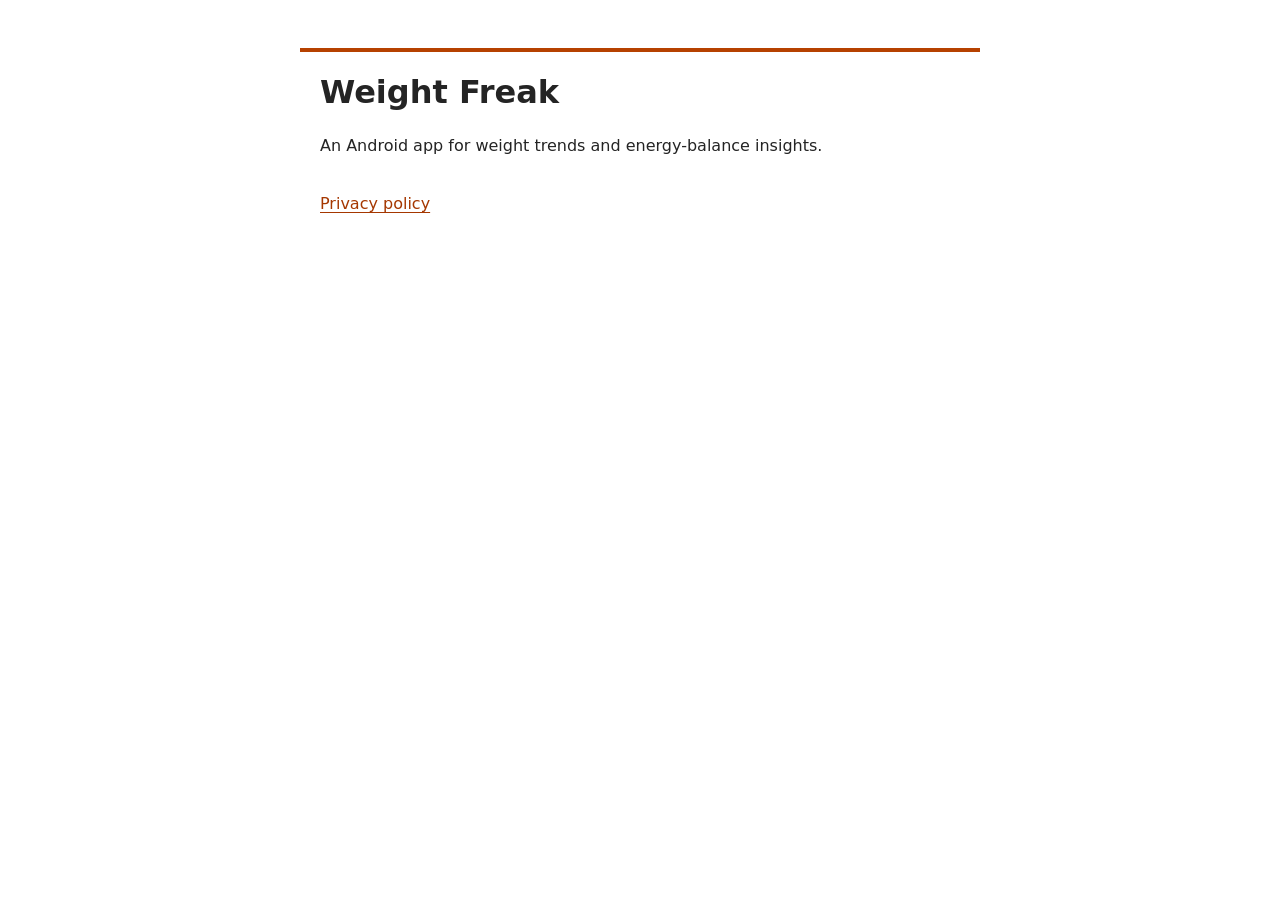
<file: index.html>
<!doctype html>
<html lang="en">
<head>
  <meta charset="utf-8">
  <meta name="viewport" content="width=device-width, initial-scale=1">
  <meta name="referrer" content="no-referrer">
  <title>Weight Freak</title>
  <link rel="stylesheet" href="style.css">
</head>
<body>
  <main>
    <h1>Weight Freak</h1>
    <p>An Android app for weight trends and energy-balance insights.</p>
    <nav aria-label="Information"><a href="privacy.html">Privacy policy</a></nav>
  </main>
</body>
</html>
</file>
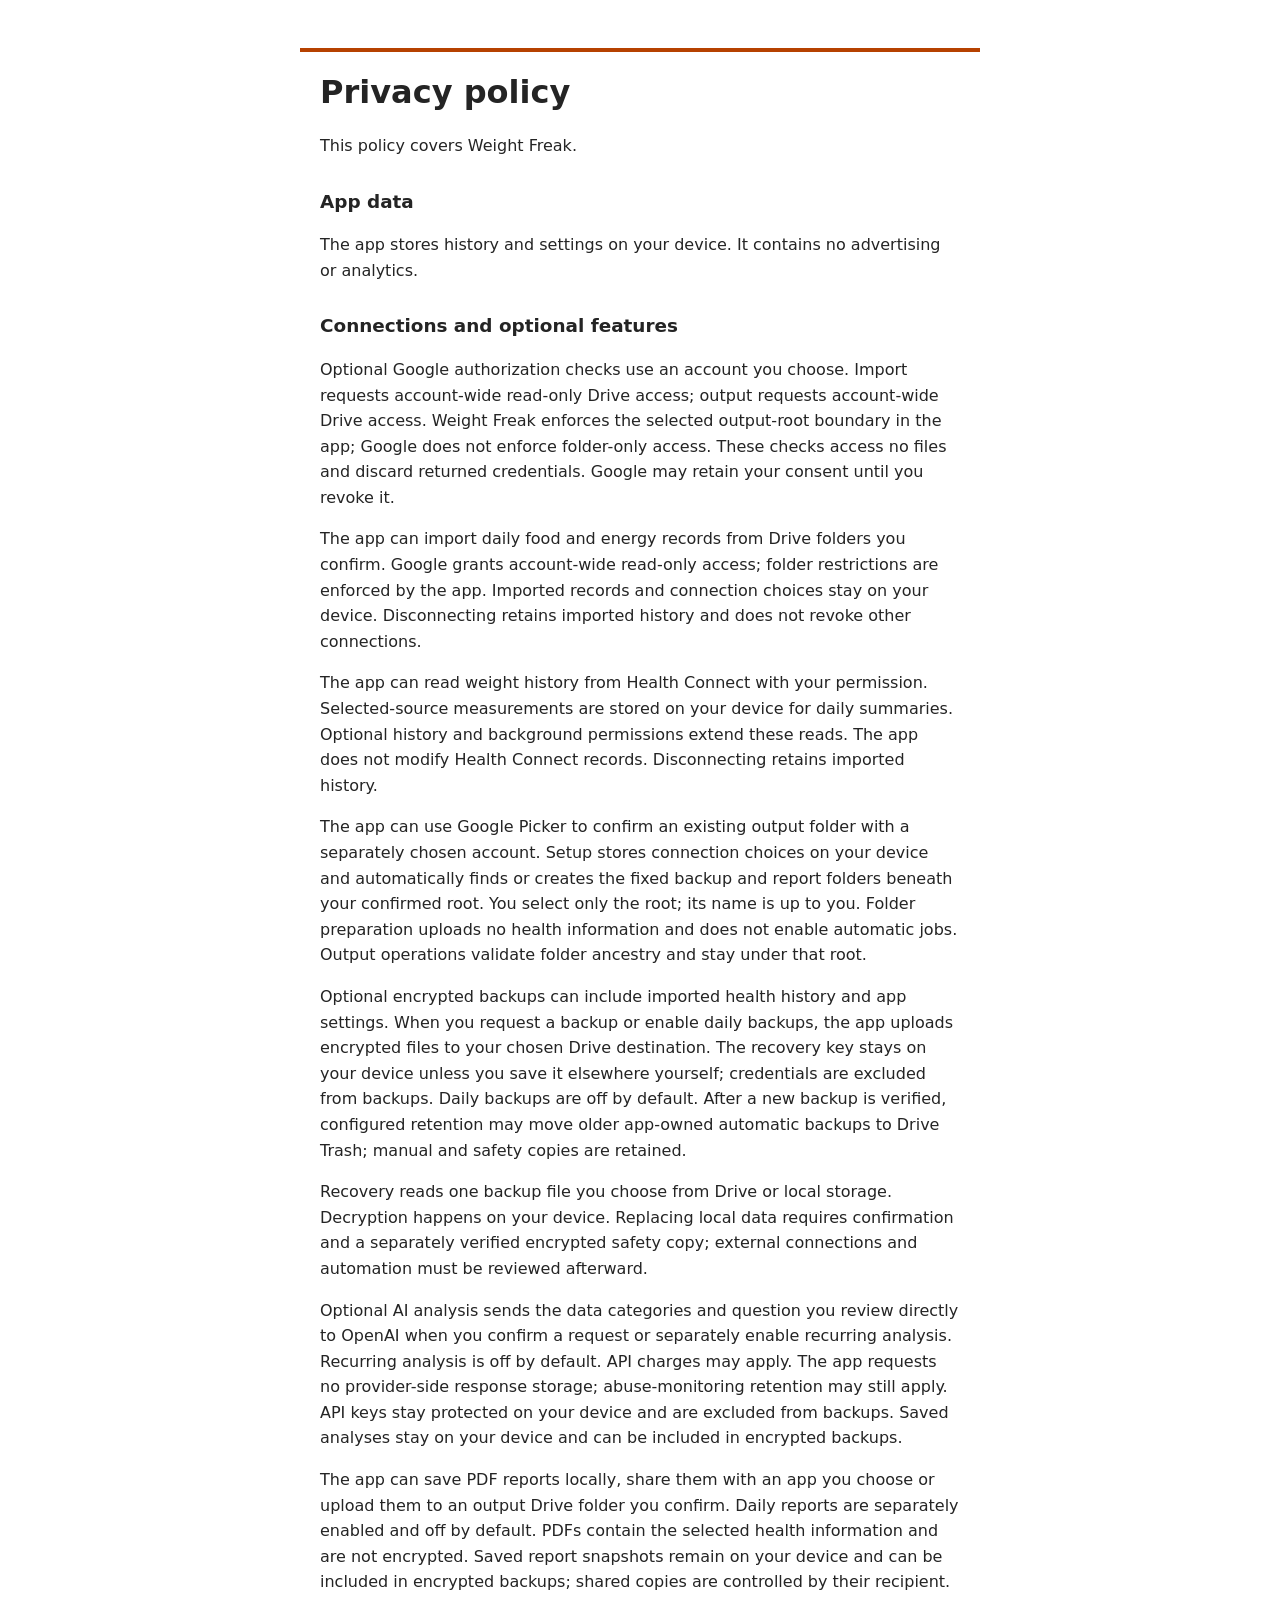
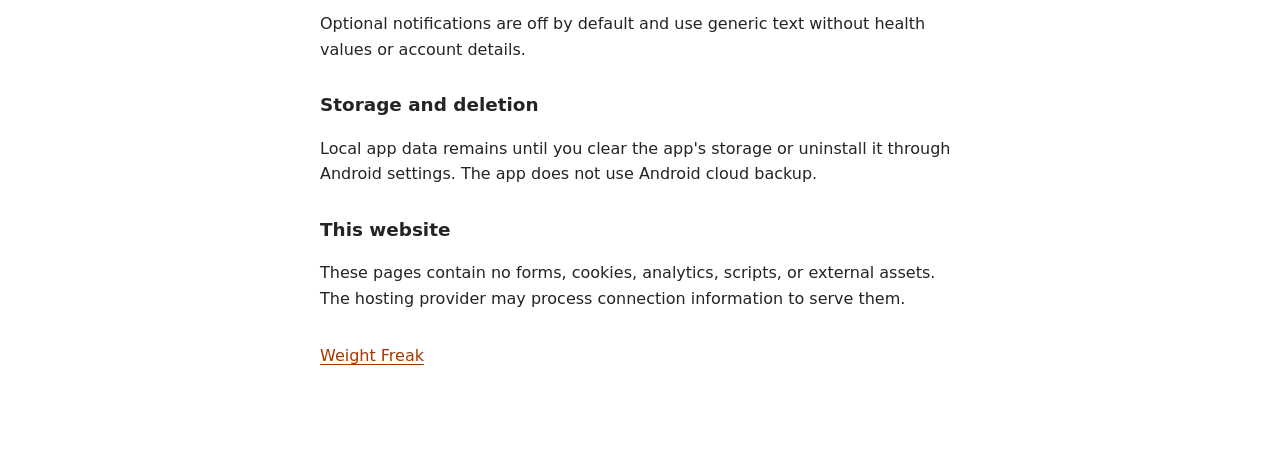
<file: privacy.html>
<!doctype html>
<html lang="en">
<head>
  <meta charset="utf-8">
  <meta name="viewport" content="width=device-width, initial-scale=1">
  <meta name="referrer" content="no-referrer">
  <title>Privacy policy — Weight Freak</title>
  <link rel="stylesheet" href="style.css">
</head>
<body>
  <main>
    <h1>Privacy policy</h1>
    <p>This policy covers Weight Freak.</p>
    <h2>App data</h2>
    <p>The app stores history and settings on your device. It contains no advertising or analytics.</p>
    <h2>Connections and optional features</h2>
    <p>Optional Google authorization checks use an account you choose. Import requests account-wide read-only Drive access; output requests account-wide Drive access. Weight Freak enforces the selected output-root boundary in the app; Google does not enforce folder-only access. These checks access no files and discard returned credentials. Google may retain your consent until you revoke it.</p>
    <p>The app can import daily food and energy records from Drive folders you confirm. Google grants account-wide read-only access; folder restrictions are enforced by the app. Imported records and connection choices stay on your device. Disconnecting retains imported history and does not revoke other connections.</p>
    <p>The app can read weight history from Health Connect with your permission. Selected-source measurements are stored on your device for daily summaries. Optional history and background permissions extend these reads. The app does not modify Health Connect records. Disconnecting retains imported history.</p>
    <p>The app can use Google Picker to confirm an existing output folder with a separately chosen account. Setup stores connection choices on your device and automatically finds or creates the fixed backup and report folders beneath your confirmed root. You select only the root; its name is up to you. Folder preparation uploads no health information and does not enable automatic jobs. Output operations validate folder ancestry and stay under that root.</p>
    <p>Optional encrypted backups can include imported health history and app settings. When you request a backup or enable daily backups, the app uploads encrypted files to your chosen Drive destination. The recovery key stays on your device unless you save it elsewhere yourself; credentials are excluded from backups. Daily backups are off by default. After a new backup is verified, configured retention may move older app-owned automatic backups to Drive Trash; manual and safety copies are retained.</p>
    <p>Recovery reads one backup file you choose from Drive or local storage. Decryption happens on your device. Replacing local data requires confirmation and a separately verified encrypted safety copy; external connections and automation must be reviewed afterward.</p>
    <p>Optional AI analysis sends the data categories and question you review directly to OpenAI when you confirm a request or separately enable recurring analysis. Recurring analysis is off by default. API charges may apply. The app requests no provider-side response storage; abuse-monitoring retention may still apply. API keys stay protected on your device and are excluded from backups. Saved analyses stay on your device and can be included in encrypted backups.</p>
    <p>The app can save PDF reports locally, share them with an app you choose or upload them to an output Drive folder you confirm. Daily reports are separately enabled and off by default. PDFs contain the selected health information and are not encrypted. Saved report snapshots remain on your device and can be included in encrypted backups; shared copies are controlled by their recipient.</p>
    <p>Optional notifications are off by default and use generic text without health values or account details.</p>
    <h2>Storage and deletion</h2>
    <p>Local app data remains until you clear the app's storage or uninstall it through Android settings. The app does not use Android cloud backup.</p>
    <h2>This website</h2>
    <p>These pages contain no forms, cookies, analytics, scripts, or external assets. The hosting provider may process connection information to serve them.</p>
    <nav aria-label="Information"><a href="index.html">Weight Freak</a></nav>
  </main>
</body>
</html>
</file>
<file: style.css>
:root { color-scheme: light dark; font-family: system-ui, sans-serif; line-height: 1.6; color: #242424; background: #fff; }
body { margin: 0; }
main { max-width: 40rem; margin: 3rem auto; padding: 0 1.25rem 2rem; border-top: .3rem solid #b64100; }
h1 { font-size: 2rem; line-height: 1.2; }
h2 { font-size: 1.15rem; margin-top: 1.75rem; }
a { color: #a53700; text-underline-offset: .2em; }
a:focus-visible { outline: .15rem solid currentColor; outline-offset: .3rem; }
nav { margin-top: 2rem; }
@media (prefers-color-scheme: dark) {
  :root { color: #eee; background: #171717; }
  main { border-color: #ffab70; }
  a { color: #ffab70; }
}
</file>
